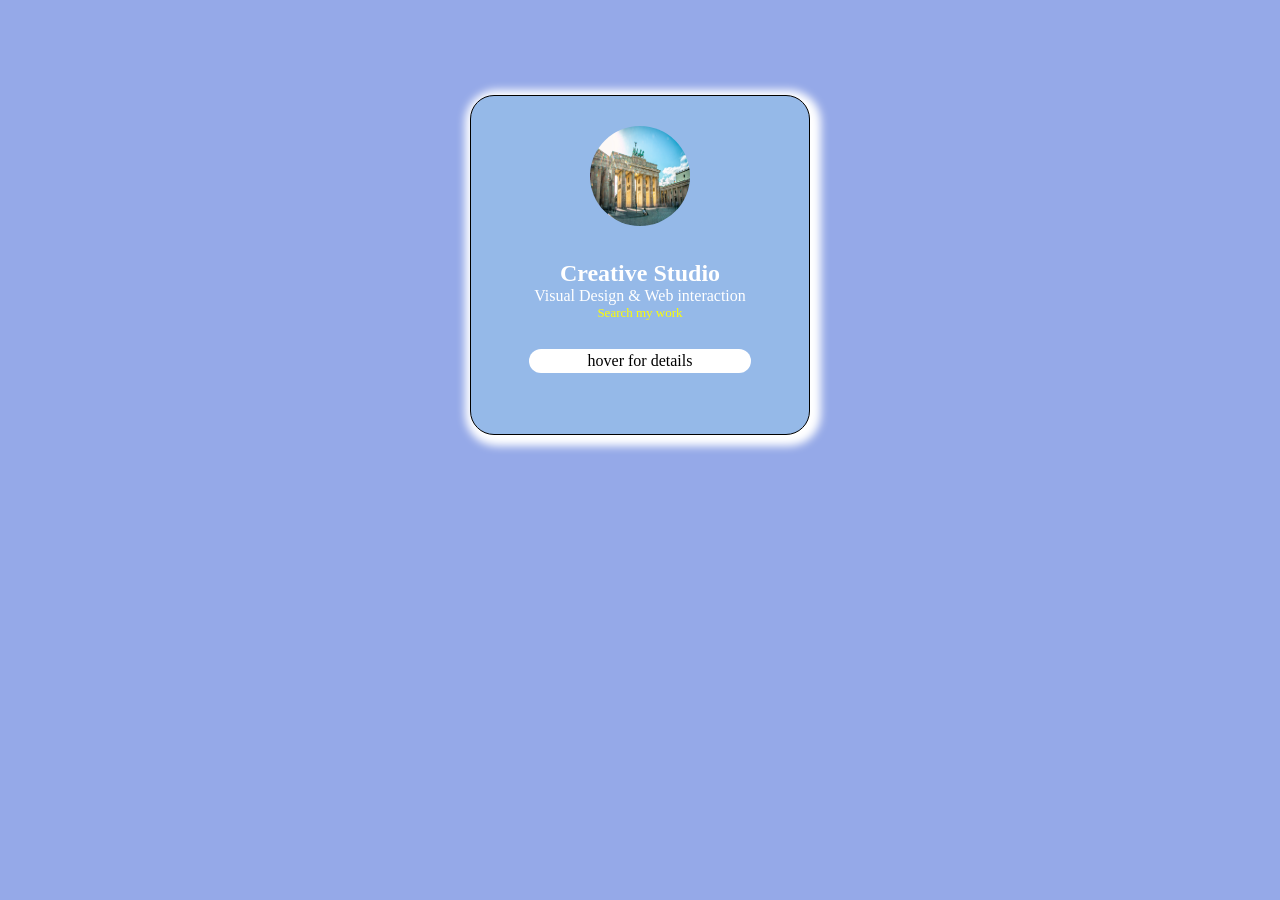
<file: amaliy.html>
<!DOCTYPE html>
<html lang="en">
<head>
    <meta charset="UTF-8">
    <meta name="viewport" content="width=device-width, initial-scale=1.0">
    <title>Amal</title>
    <link rel="stylesheet" href="style.css">
</head>

<body>
    <div id="card">    
    <div class="katta">
        <img src="burger.jpg" alt="">
        <h2>Creative Studio</h2>
        <p>Visual Design & Web interaction</p>
        <p class="S">Search my work</p>
        <div class="hover">hover for details</div>
            <div class="kichik">
        <h2 class="h">Our Services</h2>
            <p>UI/UX Design</p>
            <p>CSS animations</p>
            <p>Web Development</p>
        <p class="side">Side out to close</p>
    </div>
    </div>
    </div>
</body>
</html>
</file>
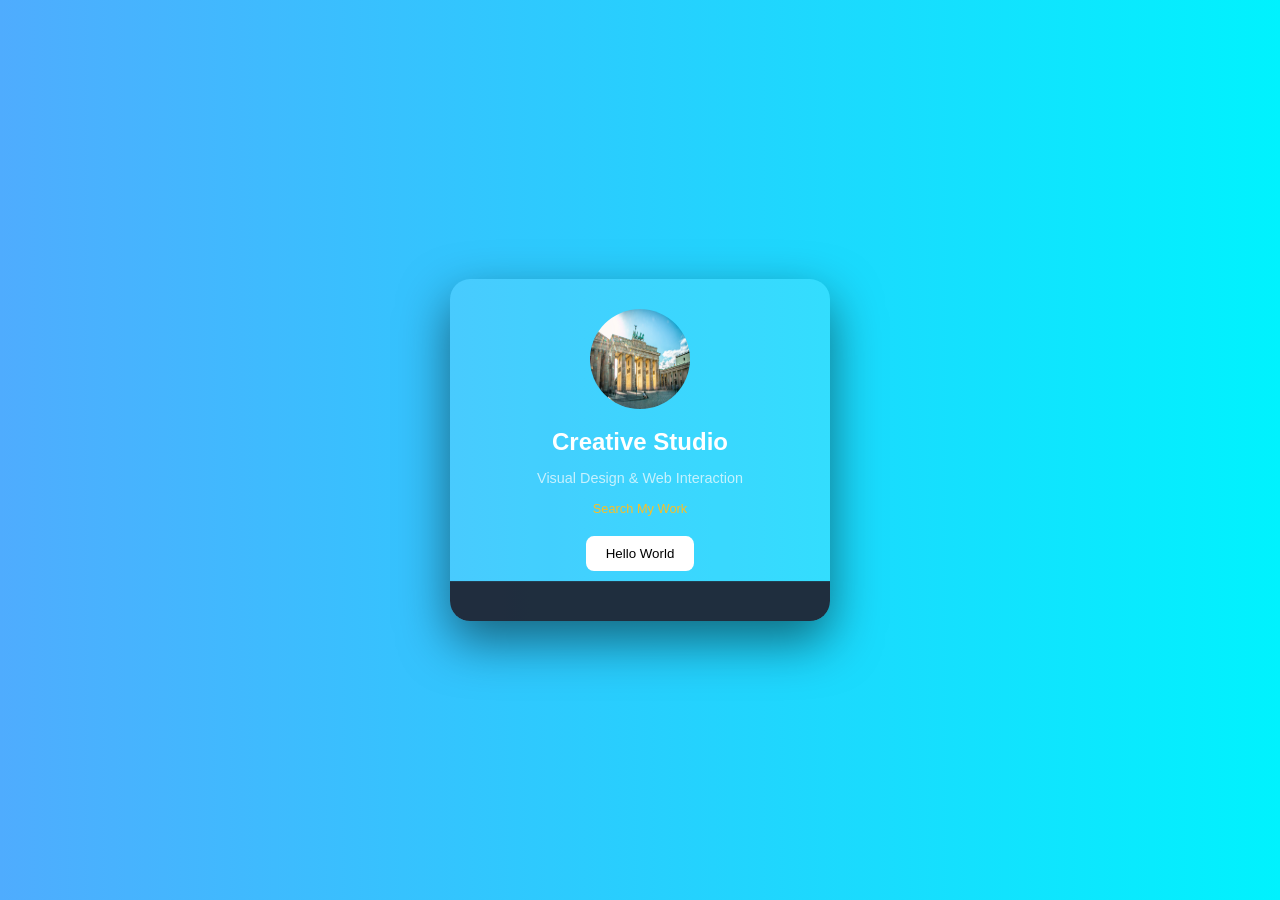
<file: amaliy2.html>
<!DOCTYPE html>
<html lang="en">
<head>
    <meta charset="UTF-8">
    <meta name="viewport" content="width=device-width, initial-scale=1.0">
    <title>Positioning & Glass Project</title>
    <style>
        :root {
            --bg-color: #0f172a;
            --accent-gradient: linear-gradient(to right, #4facfe 0%, #00f2fe 100%);
            --glass: rgba(255, 255, 255, 0.1); 
            --shadow: 0 20px 50px rgba(0, 0, 0, 0.5); 
        }

        
        body {
            margin: 0;
            height: 100vh;
            background-color: var(--bg-color);
            background-image: var(--accent-gradient); 
            font-family: 'Arial', sans-serif;
        }

        
        .card {
            position: absolute; 
            top: 50%;
            left: 50%;
            transform: translate(-50%, -50%); 
            
            width: 320px;
            padding: 30px;
            background: var(--glass);
            border-radius: 20px;
            box-shadow: var(--shadow);
            text-align: center;
            color: white;
            overflow: hidden; 
        }

        
        img {
            width: 100px;
            height: 100px;
            border-radius: 50%;
        }

        
        .card > h1 { 
            margin: 15px 0 5px;
            font-size: 1.5rem;
        }

        .card p { 
            opacity: 0.7; 
            font-size: 0.9rem;
        }

       
        a{
            color: #fbbf24;
            text-decoration: none;
            font-size: 0.8rem;
            display: block;
            margin-top: 10px;
        }

        .but {
            margin: 20px 0;
            padding: 10px 20px;
            background: white;
            color: black;
            border: none;
            border-radius: 8px;
        }

        .popup {
            position: absolute;
            bottom: -100%;
            left: 0;
            width: 100%;
            height: 100%;
            background: rgba(30, 37, 52, 0.95);
            transition: 0.5s cubic-bezier(0.4, 0, 0.2, 1);
            padding-top: 40px;
        }

        .card:hover .popup {
            bottom: 0;
        }
        .slide{
            margin-top: 20px; 
            font-size: 0.7rem;
        }
        ul{
            list-style: none; 
            padding: 0
        }
    </style>
</head>
<body>

    <div class="card">
        <img src="burger.jpg">

        <h1>Creative Studio</h1>
        <p>Visual Design & Web Interaction</p>

        <a href="#">Search My Work</a>

        <button class="but">Hello World</button>

        <div class="popup">
            <h2>Our Services</h2>
            <ul>
                <li> UI/UX Design</li>
                <li> CSS Animations</li>
                <li> Web Development</li>
            </ul>
            <p class="slide">Slide out to close</p>
        </div>
    </div>

</body>
</html>
</file>
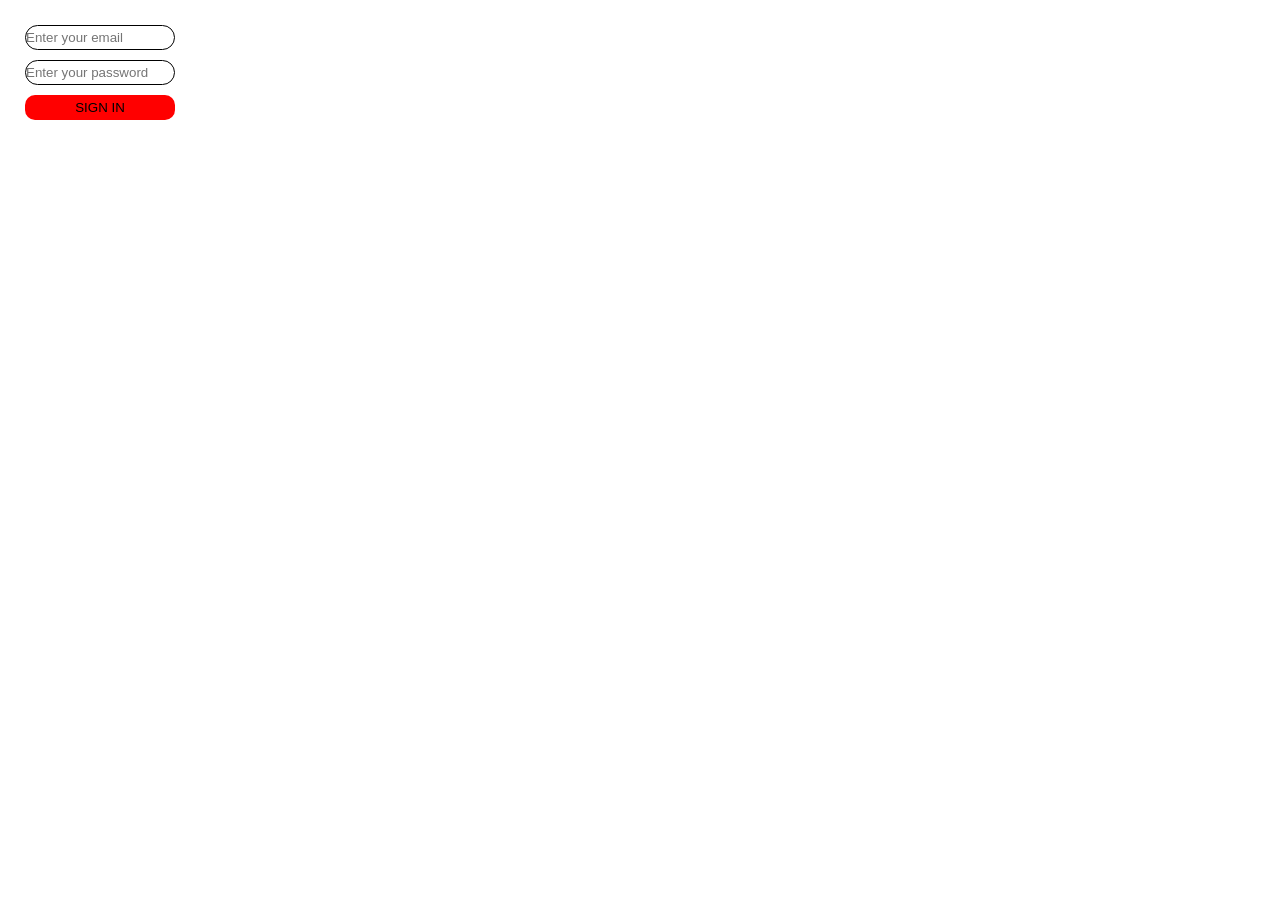
<file: Attribute-selectors.html>
<!DOCTYPE html>
<html lang="en">
<head>
    <meta charset="UTF-8">
    <meta name="viewport" content="width=device-width, initial-scale=1.0">
    <title>Atribut selecktorlari</title>
    <style>
        *{
            margin: 0;
            padding: 0;
            box-sizing: border-box;
        }
        form {
            padding: 20px;
        }
        input{
            margin: 5px;
        }
        input[type="email"],input[type="password"] {
            border: 1px solid black ;
            border-radius: 23px;
            height: 25px;
            width: 150px;
            padding-right: 13px;
        }
        input[type="submit"]{
            height: 25px;
            width: 150px;
            background-color: red;
            border: none;
            border-radius: 10px;
        }
    </style>
</head>
<body>
    <form >
        <input type="email" placeholder="Enter your email"><br>
        <input type="password" placeholder="Enter your password"><br>
        <input type="submit" value="SIGN IN">
    </form>
</body>
</html>
</file>
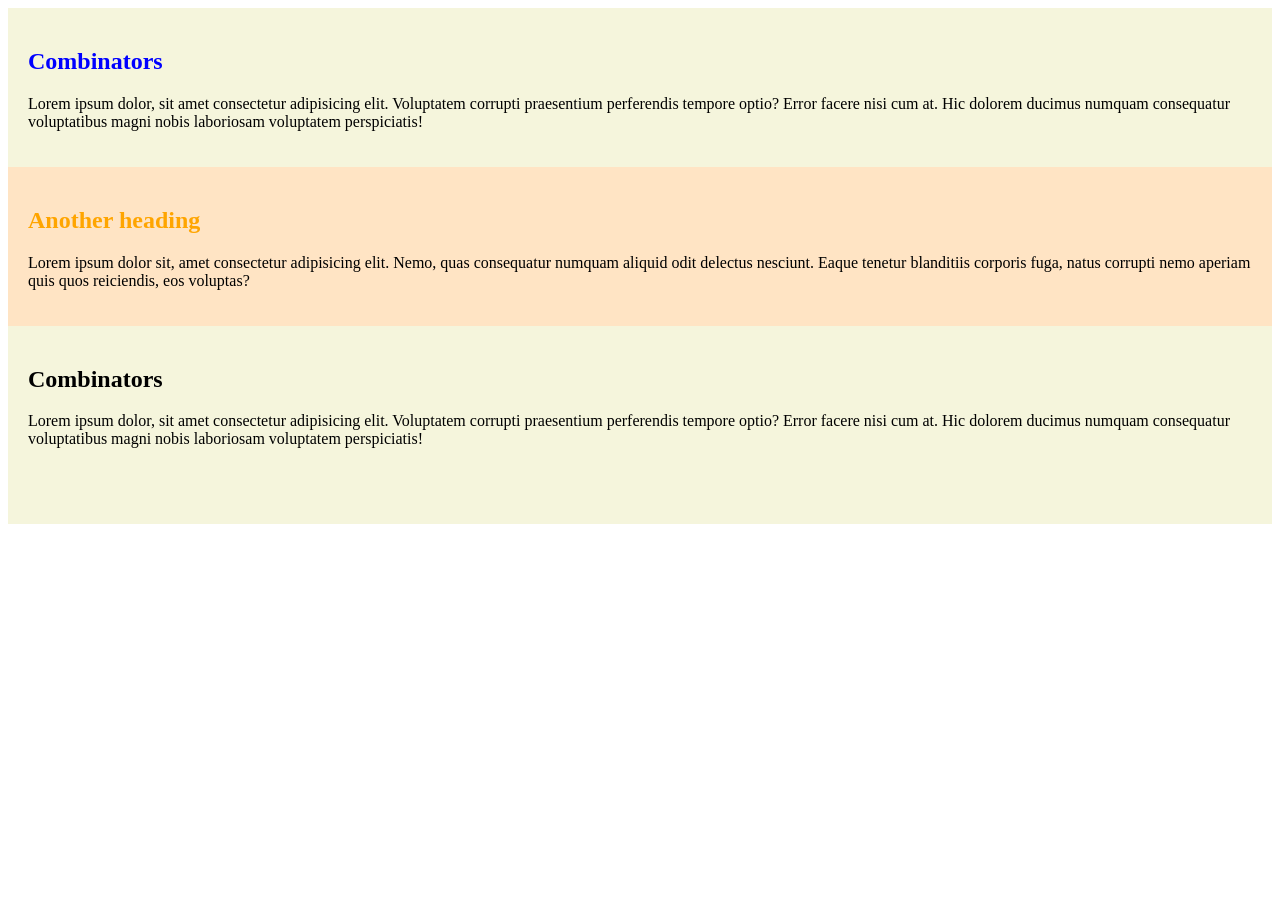
<file: css.html>
<!DOCTYPE html>
<html lang="en">
<head>
    <meta charset="UTF-8">
    <meta name="viewport" content="width=device-width, initial-scale=1.0">
    <title>Document</title>
    <style>
        header{
            background-color: beige;
            padding: 20px;
        }
        div {
            background-color: bisque;
            padding: 20px;
        }
       .yagona > h2{
            color: blue;
        }
        div h2 {
            color: orange;
        }
    </style>
</head>
<body>
    <header class="yagona">
        <h2>Combinators</h2>
        <p>Lorem ipsum dolor, sit amet consectetur adipisicing elit. Voluptatem corrupti praesentium perferendis tempore optio? Error facere nisi cum at. Hic dolorem ducimus numquam consequatur voluptatibus magni nobis laboriosam voluptatem perspiciatis!</p>
    </header>
    <div>
        <h2>Another heading</h2>
        <p>Lorem ipsum dolor sit, amet consectetur adipisicing elit. Nemo, quas consequatur numquam aliquid odit delectus nesciunt. Eaque tenetur blanditiis corporis fuga, natus corrupti nemo aperiam quis quos reiciendis, eos voluptas?</p>
    </div>
<body>
    <header>
        <h2>Combinators</h2>
        <p>Lorem ipsum dolor, sit amet consectetur adipisicing elit. Voluptatem corrupti praesentium perferendis tempore optio? Error facere nisi cum at. Hic dolorem ducimus numquam consequatur voluptatibus magni nobis laboriosam voluptatem perspiciatis!</p>
    </header><body>
    <header>
</body>
</html>
</file>
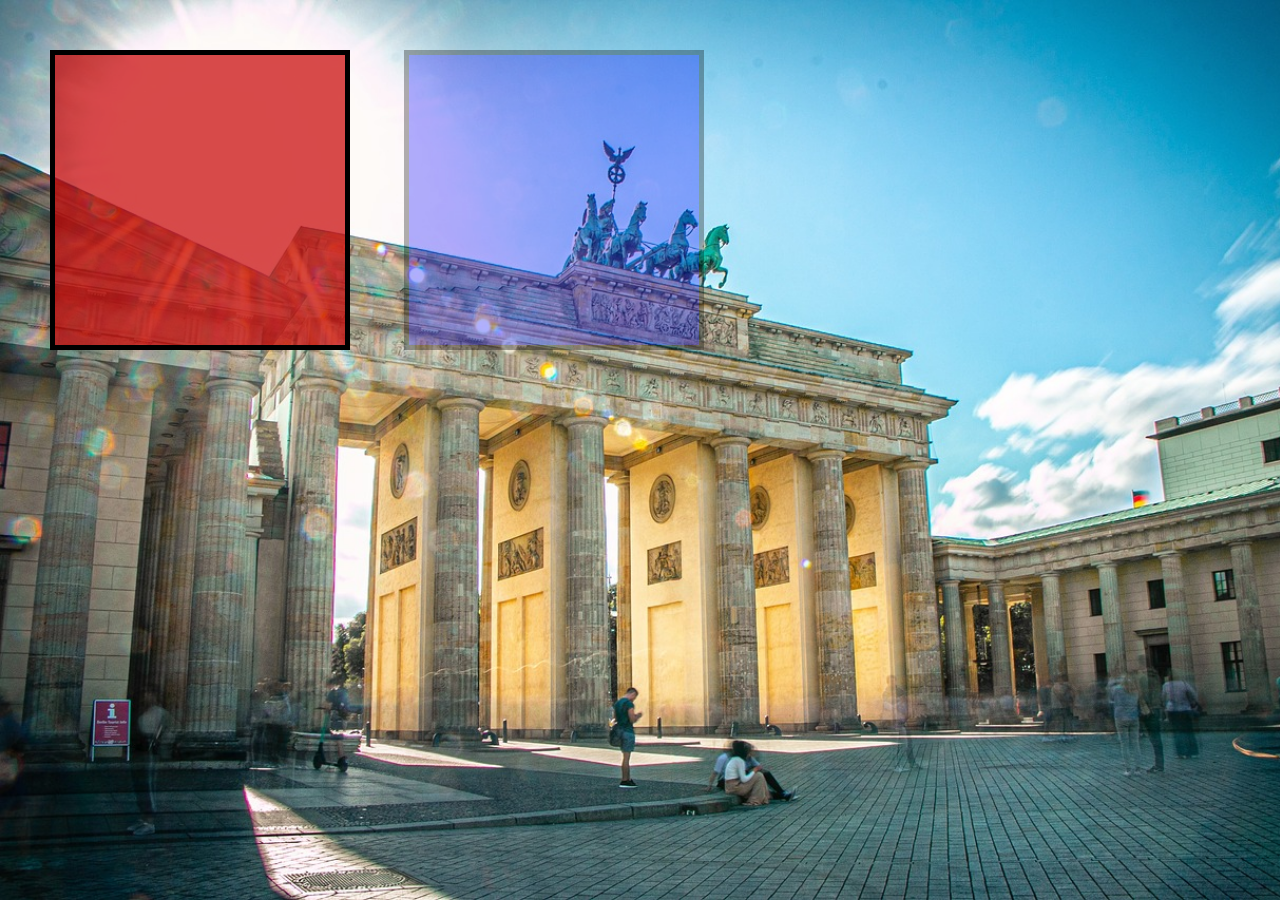
<file: mashq2.html>
<!DOCTYPE html>
<html lang="en">
<head>
    <meta charset="UTF-8">
    <meta name="viewport" content="width=device-width, initial-scale=1.0">
    <title>Document</title>
    <style>
        *{
            margin: 0;
            padding: 0;
            box-sizing: border-box;
        }
        body{
            
            background-image: url(burger.jpg);
            background-repeat: no-repeat;
            background-size: cover;
            height: 100vh;
            padding: 50px ;

        }
        div {
            width: 300px;
            height: 300px;
            display: inline-block;
            margin-right:50px;
            border: 5px solid black;
        }
        .alpha{
            background-color: rgba(200, 0, 0, 0.7);

        }
        .opacity {
            background-color: blue;
            opacity: 0.3;
        }
    </style>
</head>
<body>
    <div class="alpha"></div>
    <div class="opacity"></div>
</body>
</html>
</file>
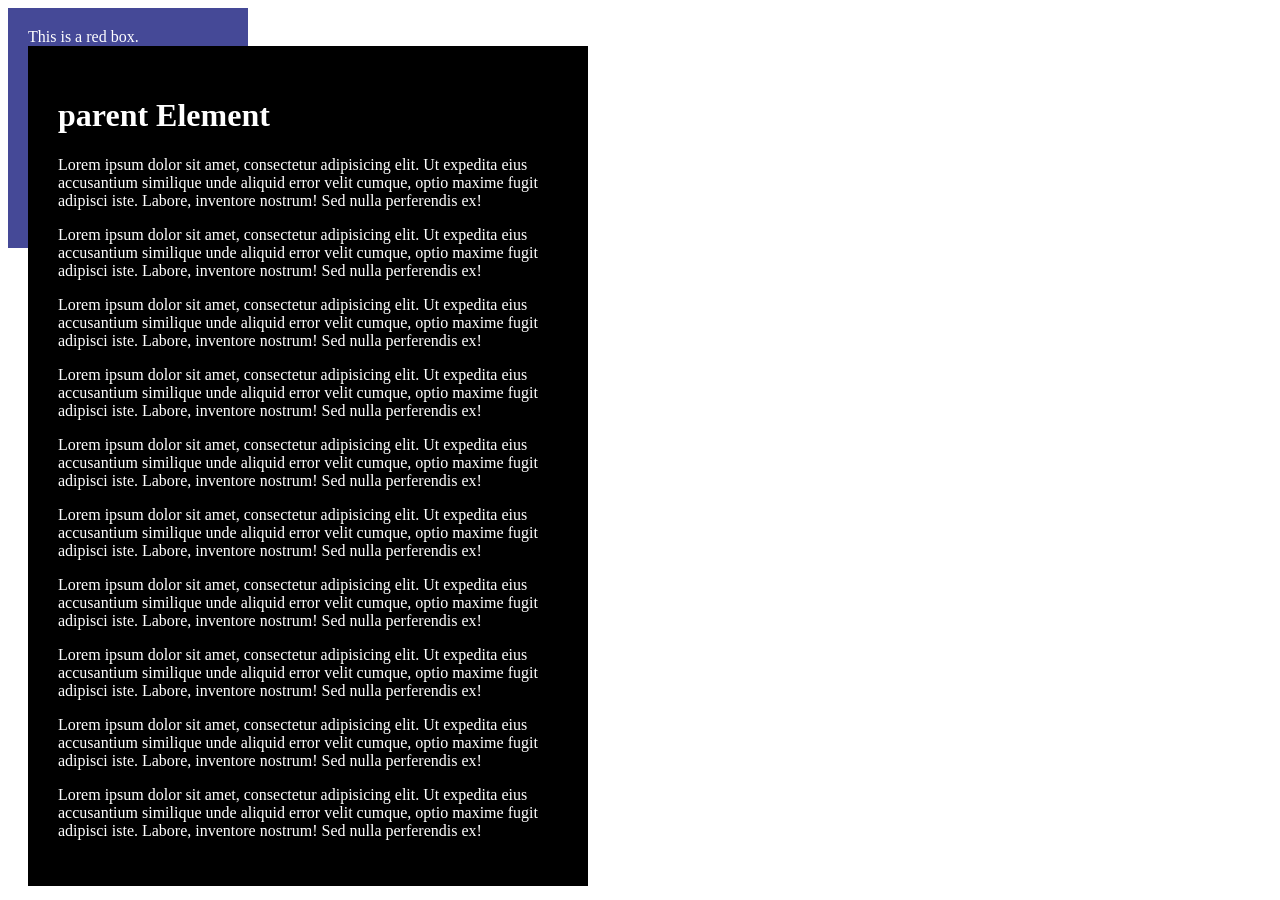
<file: positions.html>
<!DOCTYPE html>
<html lang="en">
<head>
    <meta charset="UTF-8">
    <meta name="viewport" content="width=device-width, initial-scale=1.0">
    <title>Document</title>
    <style>
       .s {
            padding: 20px;
            height: 200px;
            width: 200px;
            background-color: #454997;
            color: white;
            position: relative;
            top: 0;
            right: 0;

        }
        .S{
            padding: 30px;
            width: 500px;
            background-color: black;
            color: white;
            position: absolute;

        }
    </style>
</head>
<body>
    <div class="s">
        This is a red box.
        <div class="S">
                                           <h1>parent Element</h1>
        <p>Lorem ipsum dolor sit amet, consectetur adipisicing elit. Ut expedita eius accusantium similique unde aliquid error velit cumque, optio maxime fugit adipisci iste. Labore, inventore nostrum! Sed nulla perferendis ex!</p>
        <p>Lorem ipsum dolor sit amet, consectetur adipisicing elit. Ut expedita eius accusantium similique unde aliquid error velit cumque, optio maxime fugit adipisci iste. Labore, inventore nostrum! Sed nulla perferendis ex!</p>
        <p>Lorem ipsum dolor sit amet, consectetur adipisicing elit. Ut expedita eius accusantium similique unde aliquid error velit cumque, optio maxime fugit adipisci iste. Labore, inventore nostrum! Sed nulla perferendis ex!</p>
        <p>Lorem ipsum dolor sit amet, consectetur adipisicing elit. Ut expedita eius accusantium similique unde aliquid error velit cumque, optio maxime fugit adipisci iste. Labore, inventore nostrum! Sed nulla perferendis ex!</p>
        <p>Lorem ipsum dolor sit amet, consectetur adipisicing elit. Ut expedita eius accusantium similique unde aliquid error velit cumque, optio maxime fugit adipisci iste. Labore, inventore nostrum! Sed nulla perferendis ex!</p>
        <p>Lorem ipsum dolor sit amet, consectetur adipisicing elit. Ut expedita eius accusantium similique unde aliquid error velit cumque, optio maxime fugit adipisci iste. Labore, inventore nostrum! Sed nulla perferendis ex!</p>
        <p>Lorem ipsum dolor sit amet, consectetur adipisicing elit. Ut expedita eius accusantium similique unde aliquid error velit cumque, optio maxime fugit adipisci iste. Labore, inventore nostrum! Sed nulla perferendis ex!</p>
        <p>Lorem ipsum dolor sit amet, consectetur adipisicing elit. Ut expedita eius accusantium similique unde aliquid error velit cumque, optio maxime fugit adipisci iste. Labore, inventore nostrum! Sed nulla perferendis ex!</p>
        <p>Lorem ipsum dolor sit amet, consectetur adipisicing elit. Ut expedita eius accusantium similique unde aliquid error velit cumque, optio maxime fugit adipisci iste. Labore, inventore nostrum! Sed nulla perferendis ex!</p>
        <p>Lorem ipsum dolor sit amet, consectetur adipisicing elit. Ut expedita eius accusantium similique unde aliquid error velit cumque, optio maxime fugit adipisci iste. Labore, inventore nostrum! Sed nulla perferendis ex!</p>
        </div>
            </div>
</body>
</html>
</file>
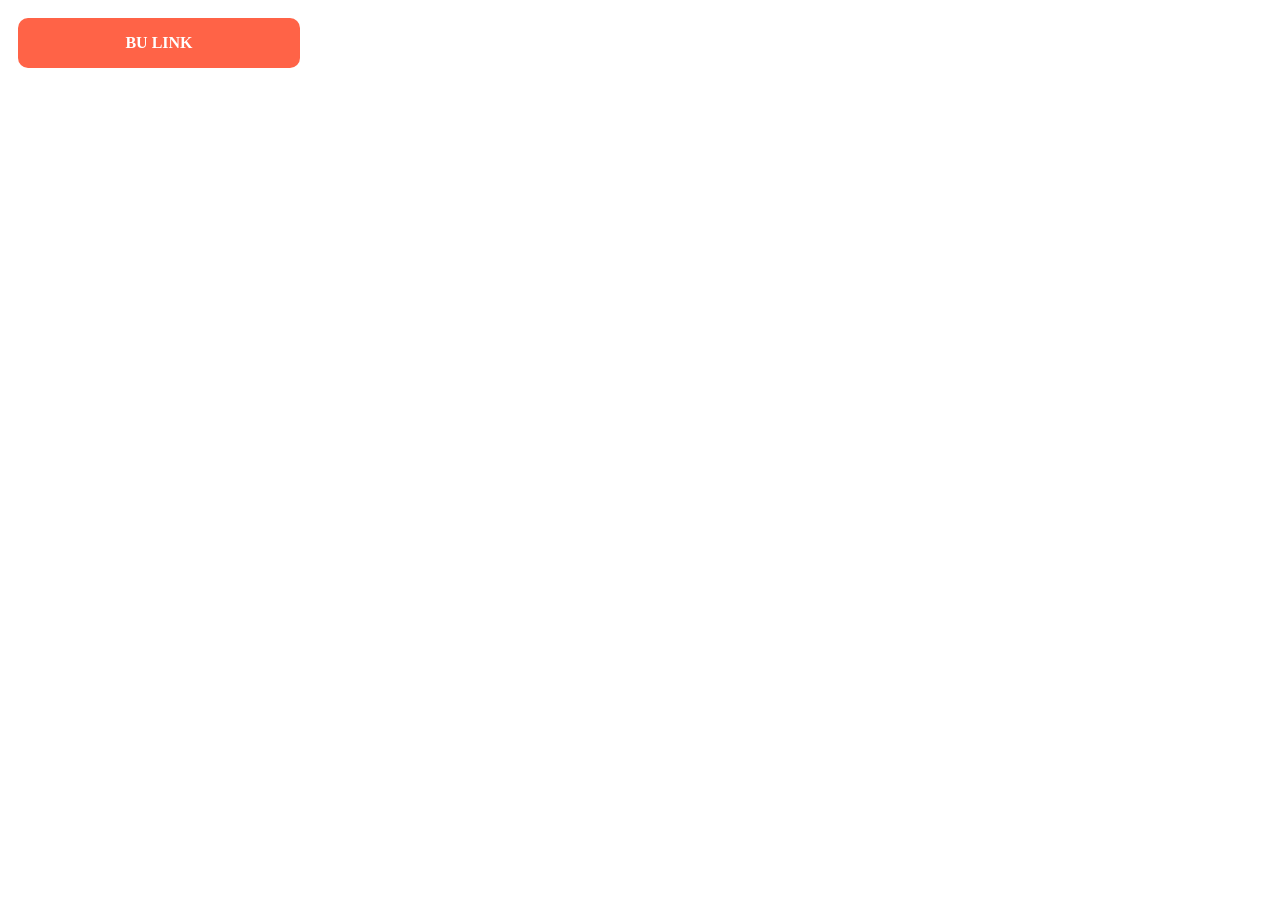
<file: pseudo.html>
<!DOCTYPE html>
<html lang="en">
<head>
    <meta charset="UTF-8">
    <meta name="viewport" content="width=device-width, initial-scale=1.0">
    <title>Document</title>
    <style>
        a{
            margin: 10px;
            width: 250px;
            text-align: center;
            display: inline-block;
            text-decoration: none;
            color: white;
            text-transform: uppercase;
            background-color: tomato;
            padding: 1em;
            border-radius: 10px;
            font-weight: 600;
        }
        a:hover {
            background-color: aqua;
            color: black;
            border: 1px solid black;
        }
        a:visited {
            background-color: blueviolet;
        }
        a:active {
            background-color: black;
            color: white;
        }
    </style>
</head>
<body>
    <a href="https://github.com/">Bu link</a>
</body>
</html>
</file>
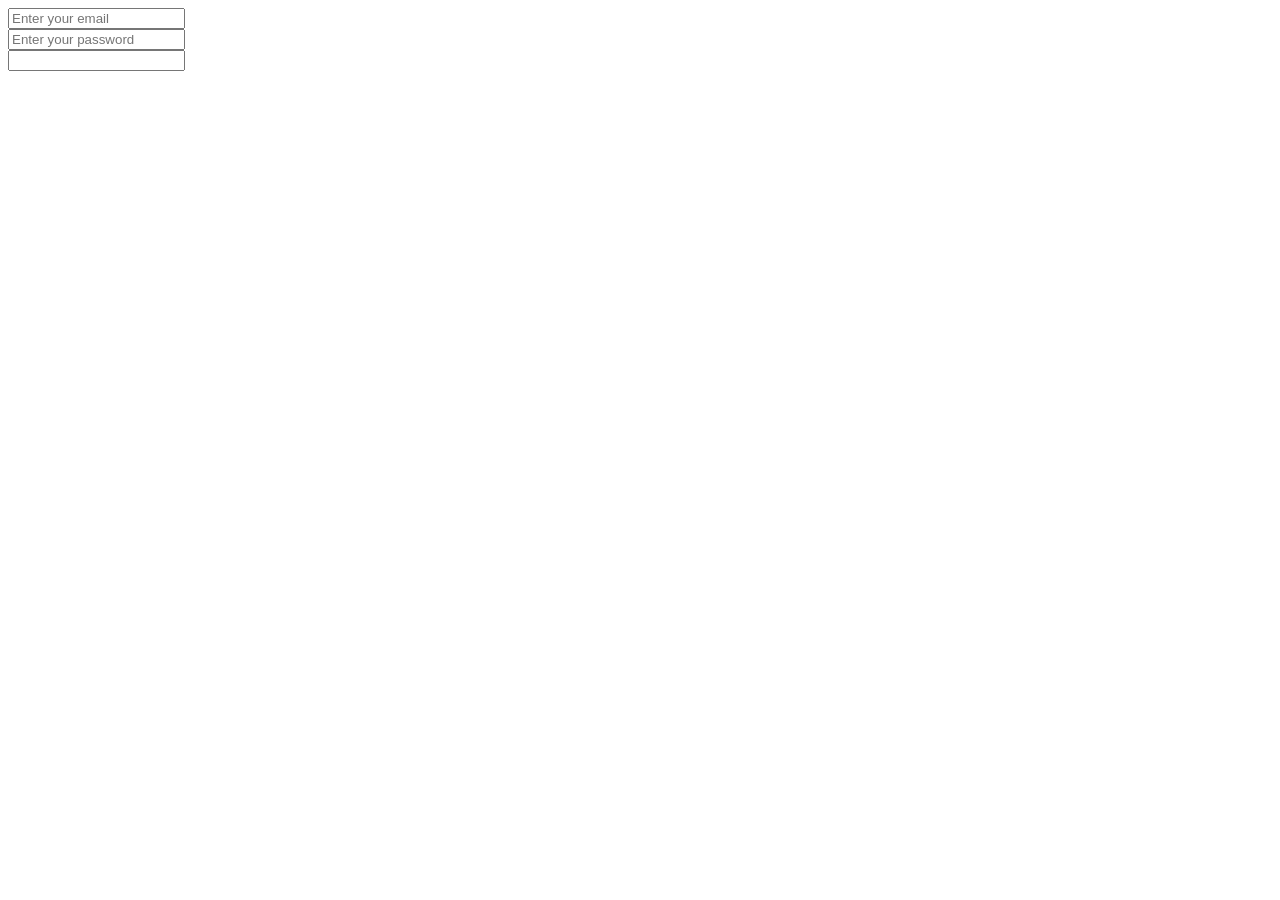
<file: selectors.html>
<!DOCTYPE html>
<html lang="en">
<head>
    <meta charset="UTF-8">
    <meta name="viewport" content="width=device-width, initial-scale=1.0">
    <title>Document</title>
    <style>

    </style>
</head>
<body>
    <form >
        <input type="email" placeholder="Enter your email"><br>
        <input type="password" placeholder="Enter your password"><br>
        <input type="number">
    </form>
</body>
</html>
</file>
<file: style.css>
*{
    margin: 0;
    padding: 0;
    box-sizing: border-box;
    text-align: center;
}
img{
    width: 100px;
    height: 100px;
    border-radius: 50% ;
    margin: 30px;
}
body{
    background-color: rgb(149, 169, 232);
}
.katta{

        background-color: rgb(149, 185, 232);
        width: 340px;
        height: 340px;
        border-radius: 24px;
        margin: 0 auto;
        border: 1px solid black;
        margin-top: 95px;
        overflow: hidden;
        position:relative;
        box-shadow: 3px 3px 8px 8px white;
}
.card {
    overflow: hidden;

}
.S{
    color: yellow;
    font-size: 13px;
    text-align: center;
}
.hover{
    background-color: white;
    padding: 3px;
    border-radius: 13px;
    text-decoration: none;
    width: 222px;
    margin: 0 auto;
    margin-top: 28px;

}
p {
    color: white;
}
h2{
    color: white;
}

.kichik {
    position: absolute;
    top: 100%;
    left: 0;
    width: 100%;
    height: 100%;
    background-color:#0f172a;
    transition: 0.5s ease;
}

.katta:hover .kichik {
    top: 0;   
}

.h{
    margin-top: 35px;
}
.kichik:hover{

    top: 300px;

}
.side{
    margin-top: 20px;
}
</file>
